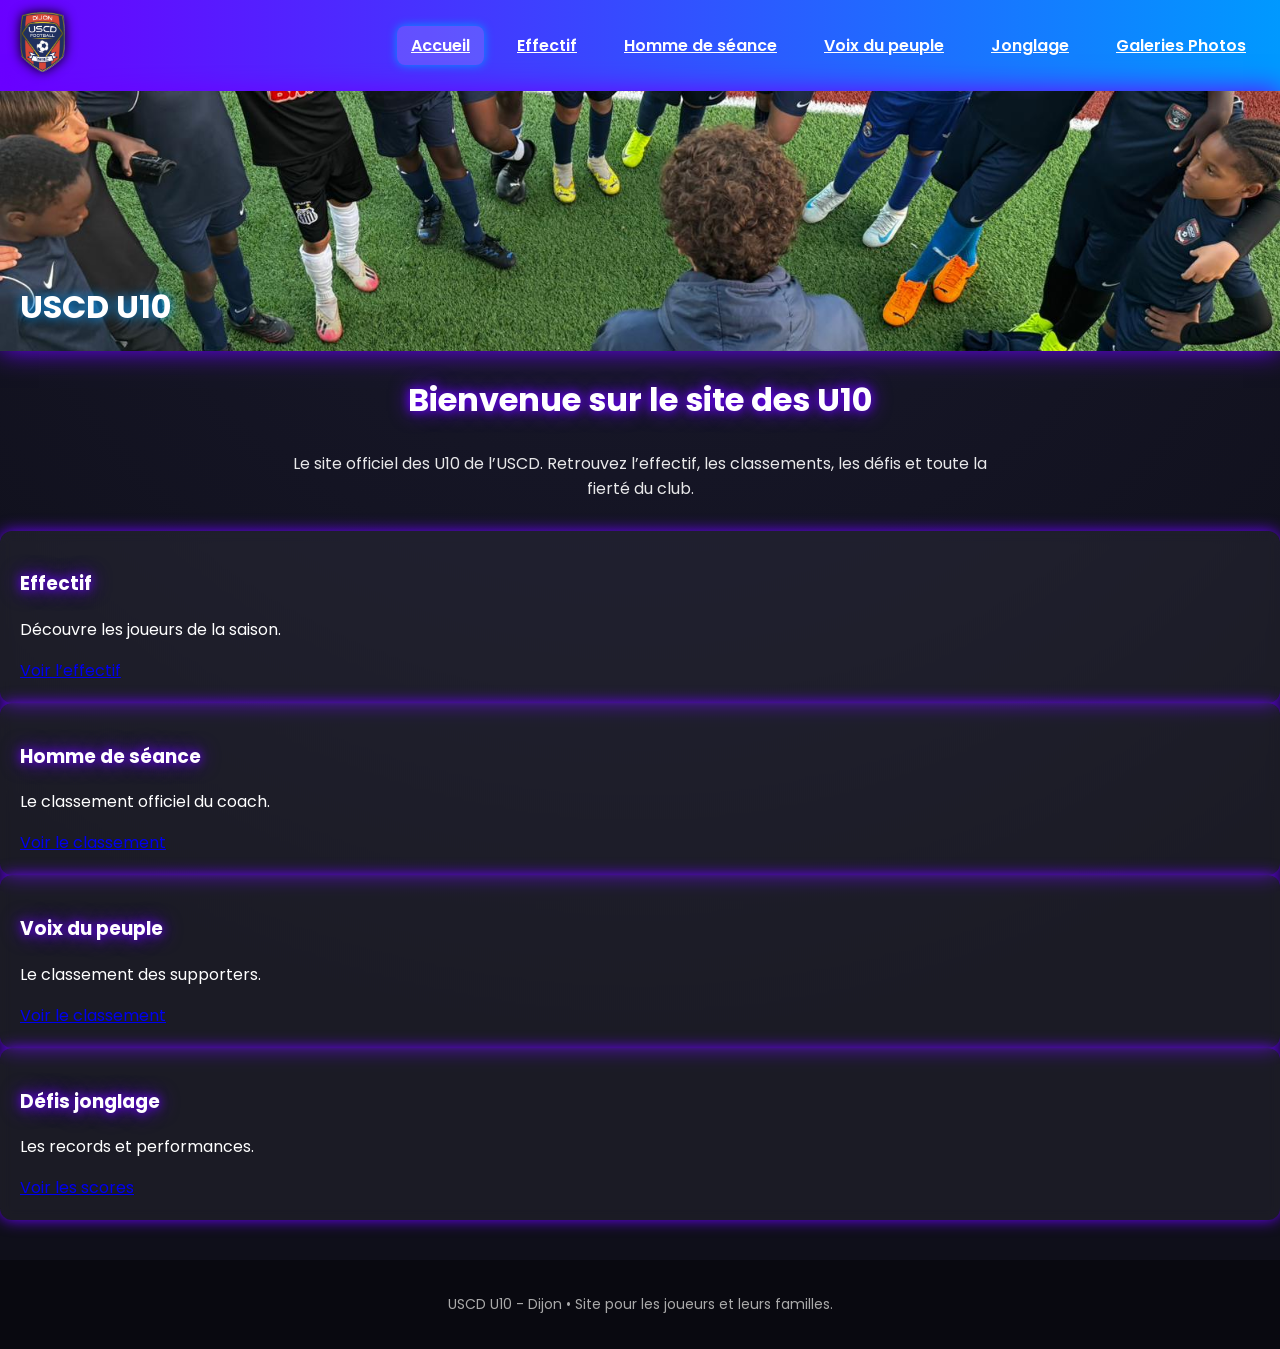
<file: index.html>
<!DOCTYPE html>
<html lang="fr">
<head>
  <meta charset="UTF-8">
  <title>USCD U10 - Accueil</title>
  <meta name="viewport" content="width=device-width, initial-scale=1">
  <link rel="stylesheet" href="style.css">
  <link href="https://fonts.googleapis.com/css2?family=Poppins:wght@300;400;600;700&display=swap" rel="stylesheet">
</head>
<body>

<header class="topbar">
  <div class="logo-zone">
    <img src="logo.png" class="logo" alt="Logo USCD">
  </div>
  <nav class="main-nav">
    <a href="index.html" class="active">Accueil</a>
    <a href="effectif.html">Effectif</a>
    <a href="homme.html">Homme de séance</a>
    <a href="voix.html">Voix du peuple</a>
    <a href="jonglage.html">Jonglage</a>
    <a href="galeries.html">Galeries Photos</a>
  </nav>
</header>

<main>
  <section class="hero" style="
    height: 260px;
    background: url('U10ARCDECERCLE.JPG') center/cover no-repeat;
    position: relative;
    box-shadow: 0 0 25px #6a00ff;
  ">
    <div style="
      position: absolute;
      bottom: 20px;
      left: 20px;
      color: white;
      font-size: 32px;
      font-weight: 700;
      text-shadow: 0 0 12px #0099ff;
    ">
      USCD U10
    </div>
  </section>

  <section class="home-main">
    <h2 class="glow">Bienvenue sur le site des U10</h2>

    <p style="text-align:center; max-width:700px; margin: 0 auto; opacity:0.9;">
      Le site officiel des U10 de l’USCD.  
      Retrouvez l’effectif, les classements, les défis et toute la fierté du club.
    </p>

    <div class="home-grid" style="margin-top:30px;">
      
      <article class="home-card" style="
        background: rgba(255,255,255,0.05);
        padding: 20px;
        border-radius: 12px;
        box-shadow: 0 0 15px #6a00ff;
        backdrop-filter: blur(6px);
        transition: 0.2s;
      " onmouseover="this.style.transform='scale(1.03)';" onmouseout="this.style.transform='scale(1)'">
        <h3 class="glow">Effectif</h3>
        <p>Découvre les joueurs de la saison.</p>
        <a href="effectif.html" class="btn">Voir l’effectif</a>
      </article>

      <article class="home-card" style="
        background: rgba(255,255,255,0.05);
        padding: 20px;
        border-radius: 12px;
        box-shadow: 0 0 15px #6a00ff;
        backdrop-filter: blur(6px);
        transition: 0.2s;
      " onmouseover="this.style.transform='scale(1.03)';" onmouseout="this.style.transform='scale(1)'">
        <h3 class="glow">Homme de séance</h3>
        <p>Le classement officiel du coach.</p>
        <a href="homme.html" class="btn">Voir le classement</a>
      </article>

      <article class="home-card" style="
        background: rgba(255,255,255,0.05);
        padding: 20px;
        border-radius: 12px;
        box-shadow: 0 0 15px #6a00ff;
        backdrop-filter: blur(6px);
        transition: 0.2s;
      " onmouseover="this.style.transform='scale(1.03)';" onmouseout="this.style.transform='scale(1)'">
        <h3 class="glow">Voix du peuple</h3>
        <p>Le classement des supporters.</p>
        <a href="voix.html" class="btn">Voir le classement</a>
      </article>

      <article class="home-card" style="
        background: rgba(255,255,255,0.05);
        padding: 20px;
        border-radius: 12px;
        box-shadow: 0 0 15px #6a00ff;
        backdrop-filter: blur(6px);
        transition: 0.2s;
      " onmouseover="this.style.transform='scale(1.03)';" onmouseout="this.style.transform='scale(1)'">
        <h3 class="glow">Défis jonglage</h3>
        <p>Les records et performances.</p>
        <a href="jonglage.html" class="btn">Voir les scores</a>
      </article>

    </div>
  </section>
</main>

<footer class="footer">
  <p>USCD U10 - Dijon • Site pour les joueurs et leurs familles.</p>
</footer>

</body>
</html>
</file>
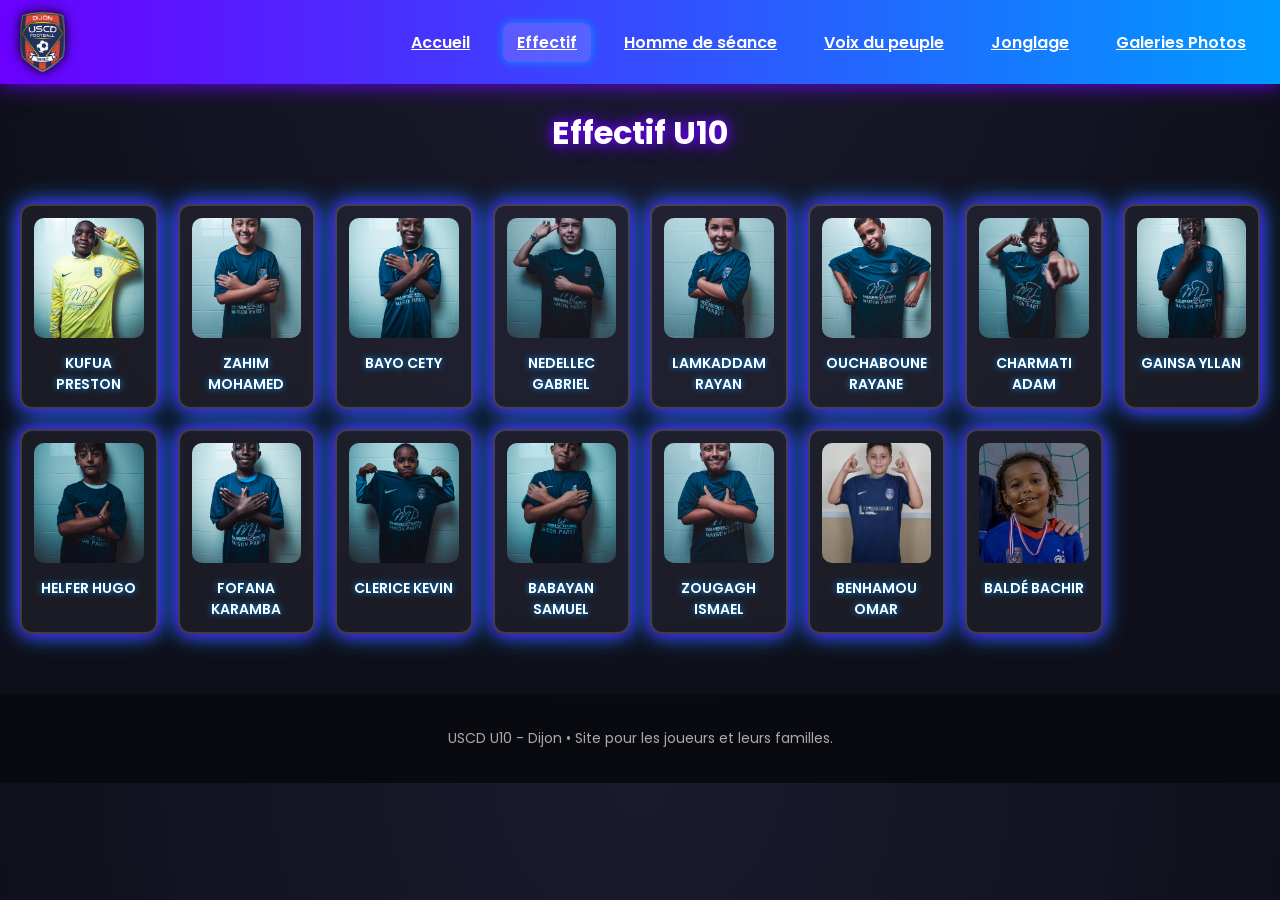
<file: effectif.html>
<!DOCTYPE html>
<html lang="fr">
<head>
  <meta charset="UTF-8">
  <title>USCD U10 - Effectif</title>
  <meta name="viewport" content="width=device-width, initial-scale=1">
  <link rel="stylesheet" href="style.css">
  <link href="https://fonts.googleapis.com/css2?family=Poppins:wght@300;400;600;700&display=swap" rel="stylesheet">
</head>
<body>

<header class="topbar">
  <img src="logo.png" class="logo" alt="Logo USCD">
  <nav class="main-nav">
    <a href="index.html">Accueil</a>
    <a href="effectif.html" class="active">Effectif</a>
    <a href="homme.html">Homme de séance</a>
    <a href="voix.html">Voix du peuple</a>
    <a href="jonglage.html">Jonglage</a>
    <a href="galeries.html">Galeries Photos</a>
  </nav>
</header>

<main>
  <h2 class="glow">Effectif U10</h2>

  <div class="square-grid">

    <div class="square-card">
      <img src="U10 Preston.jpg">
      <h3>KUFUA PRESTON</h3>
    </div>

    <div class="square-card">
      <img src="U10 mohamed zahim.jpg">
      <h3>ZAHIM MOHAMED</h3>
    </div>

    <div class="square-card">
      <img src="U10 Cety BAYO.jpg">
      <h3>BAYO CETY</h3>
    </div>

    <div class="square-card">
      <img src="U10 Gabriel NEDELLEC.jpg">
      <h3>NEDELLEC GABRIEL</h3>
    </div>

    <div class="square-card">
      <img src="U10 rayan L.jpg">
      <h3>LAMKADDAM RAYAN</h3>
    </div>

    <div class="square-card">
      <img src="U10 Rayane ouchaboune.jpg">
      <h3>OUCHABOUNE RAYANE</h3>
    </div>

    <div class="square-card">
      <img src="U10 Adam charmati.jpg">
      <h3>CHARMATI ADAM</h3>
    </div>

    <div class="square-card">
      <img src="U10 Yllan GAINSA.jpg">
      <h3>GAINSA YLLAN</h3>
    </div>

    <div class="square-card">
      <img src="U10 Hugo helfer.jpg">
      <h3>HELFER HUGO</h3>
    </div>

    <div class="square-card">
      <img src="U10 Karamba.jpg">
      <h3>FOFANA KARAMBA</h3>
    </div>

    <div class="square-card">
      <img src="U10 kevin clerice.jpg">
      <h3>CLERICE KEVIN</h3>
    </div>

    <div class="square-card">
      <img src="U10 samuel babayan.jpg">
      <h3>BABAYAN SAMUEL</h3>
    </div>

    <div class="square-card">
      <img src="U10 Ismael.jpg">
      <h3>ZOUGAGH ISMAEL</h3>
    </div>

    <div class="square-card">
      <img src="IMG_0288.jpg">
      <h3>BENHAMOU OMAR</h3>
    </div>

    <div class="square-card">
      <img src="Capture d'écran 2026-03-27 191142.png">
      <h3>BALDÉ BACHIR</h3>
    </div>

  </div>
</main>

<footer class="footer">
  <p>USCD U10 - Dijon • Site pour les joueurs et leurs familles.</p>
</footer>

</body>
</html>
</file>
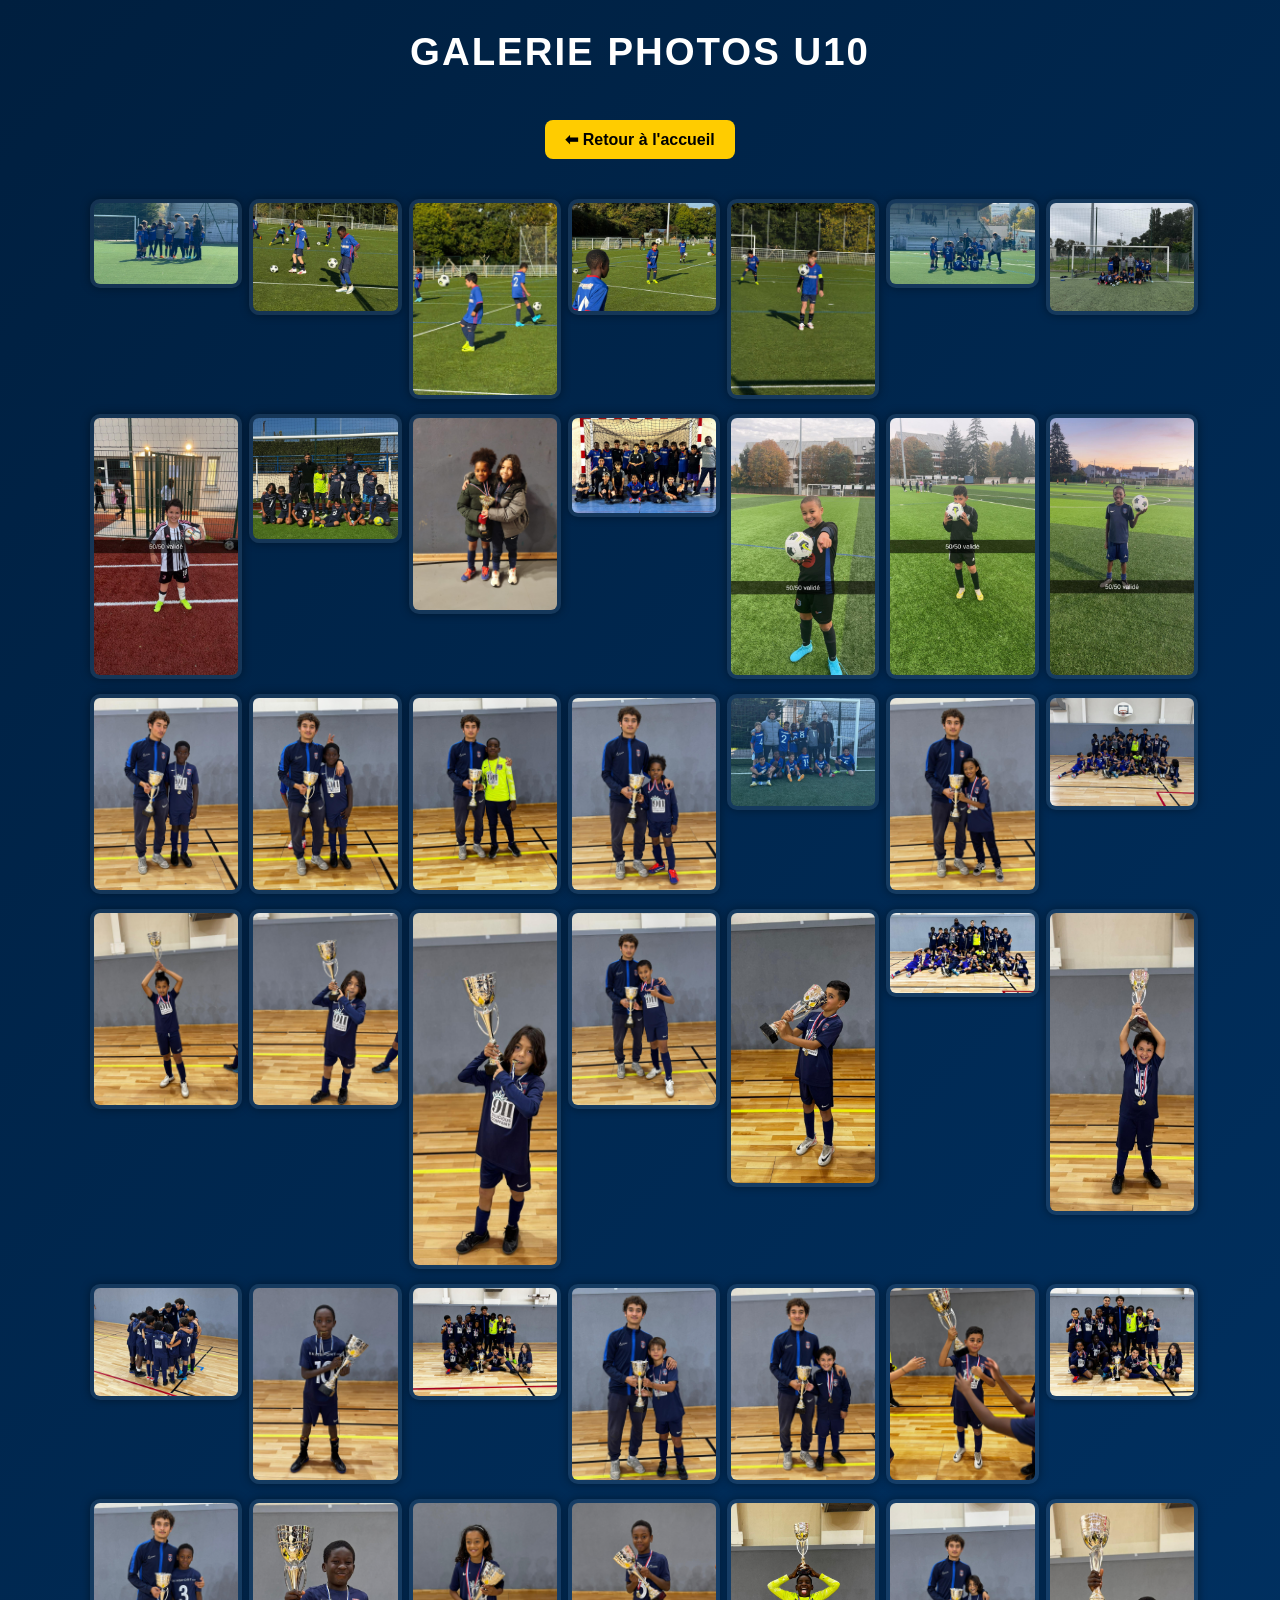
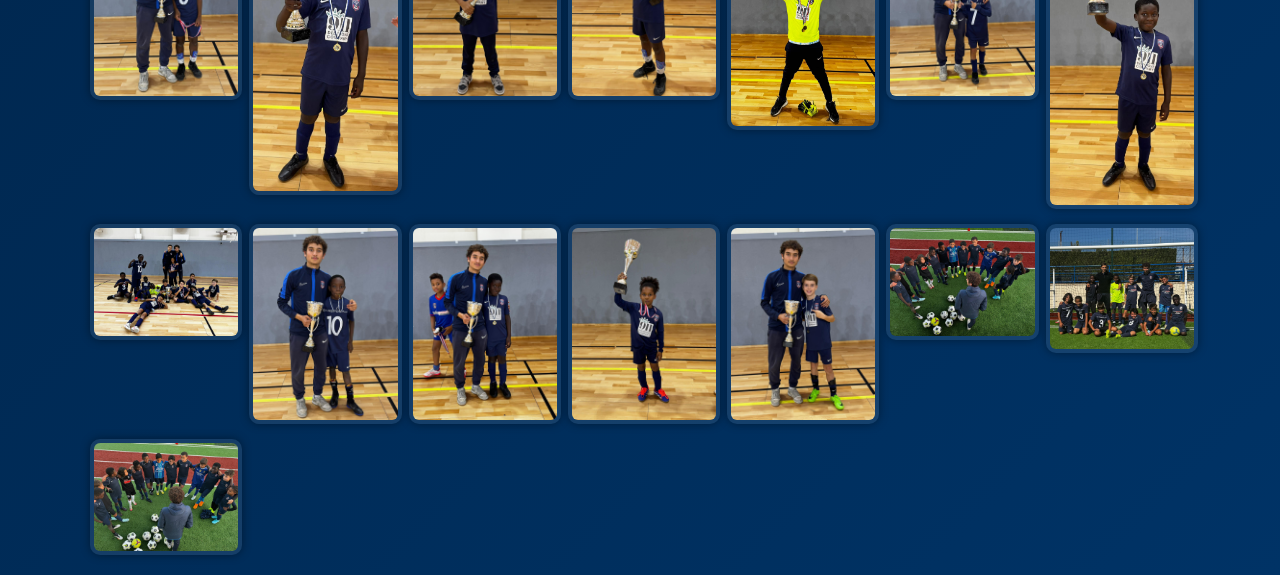
<file: galeries.html>
<!DOCTYPE html>
<html lang="fr">
<head>
    <meta charset="UTF-8">
    <meta name="viewport" content="width=device-width, initial-scale=1.0">
    <title>USCD U10 - Galerie Photos</title>
    <link rel="stylesheet" href="galerie.css">
</head>

<body>

    <h1>Galerie Photos U10</h1>
    <a class="retour" href="index.html">⬅ Retour à l'accueil</a>

    <div class="gallery">
        <img src="photo1.jpeg" alt="Photo 1">
        <img src="photo2.jpeg" alt="Photo 2">
        <img src="photo3.jpeg" alt="Match à domicile">
        <img src="photo4.jpeg" alt="Tournoi de Noël">
        <img src="photo5.jpeg" alt="Photo 1">
        <img src="photo6.jpeg" alt="Photo 2">
        <img src="photo7.jpeg" alt="Match à domicile">
        <img src="photo8.jpeg" alt="Tournoi de Noël">
        <img src="photo9.jpeg" alt="Photo 1">
        <img src="photo10.jpeg" alt="Photo 2">
        <img src="photo11.jpeg" alt="Match à domicile">
        <img src="photo12.jpeg" alt="Tournoi de Noël">
        <img src="photo13.jpeg" alt="Photo 1">
        <img src="photo14.jpeg" alt="Photo 2">
        <img src="photo15.jpeg" alt="Match à domicile">
        <img src="photo16.jpeg" alt="Tournoi de Noël">
        <img src="photo17.jpeg" alt="Photo 1">
        <img src="photo18.jpeg" alt="Photo 2">
        <img src="photo19.jpeg" alt="Match à domicile">
        <img src="photo20.jpeg" alt="Tournoi de Noël">
        <img src="photo21.jpeg" alt="Photo 1">
        <img src="photo22.jpeg" alt="Photo 2">
        <img src="photo23.jpeg" alt="Match à domicile">
        <img src="photo24.jpeg" alt="Tournoi de Noël">
        <img src="photo25.jpeg" alt="Photo 1">
        <img src="photo26.jpeg" alt="Photo 2">
        <img src="photo27.jpeg" alt="Match à domicile">
        <img src="photo28.jpeg" alt="Tournoi de Noël">
        <img src="photo29.jpeg" alt="Photo 1">
        <img src="photo30.jpeg" alt="Photo 2">
        <img src="photo31.jpeg" alt="Match à domicile">
        <img src="photo32.jpeg" alt="Tournoi de Noël">
        <img src="photo33.jpeg" alt="Photo 1">
        <img src="photo34.jpeg" alt="Photo 2">
        <img src="photo35.jpeg" alt="Match à domicile">
        <img src="photo36.jpeg" alt="Tournoi de Noël">
        <img src="photo37.jpeg" alt="Photo 1">
        <img src="photo38.jpeg" alt="Photo 2">
        <img src="photo39.jpeg" alt="Match à domicile">
        <img src="photo40.jpeg" alt="Tournoi de Noël">
        <img src="photo41.jpeg" alt="Photo 1">
        <img src="photo42.jpeg" alt="Photo 2">
        <img src="photo43.jpeg" alt="Match à domicile">
        <img src="photo44.jpeg" alt="Tournoi de Noël">
        <img src="photo45.jpeg" alt="Photo 1">
        <img src="photo46.jpeg" alt="Photo 2">
        <img src="photo47.jpeg" alt="Match à domicile">
        <img src="photo48.jpeg" alt="Tournoi de Noël">
        <img src="photo49.jpeg" alt="Match à domicile">
        <img src="photo50.jpeg" alt="Tournoi de Noël">

        <!-- Ajoute ici toutes tes photos -->
    </div>

</body>
</html>
</file>
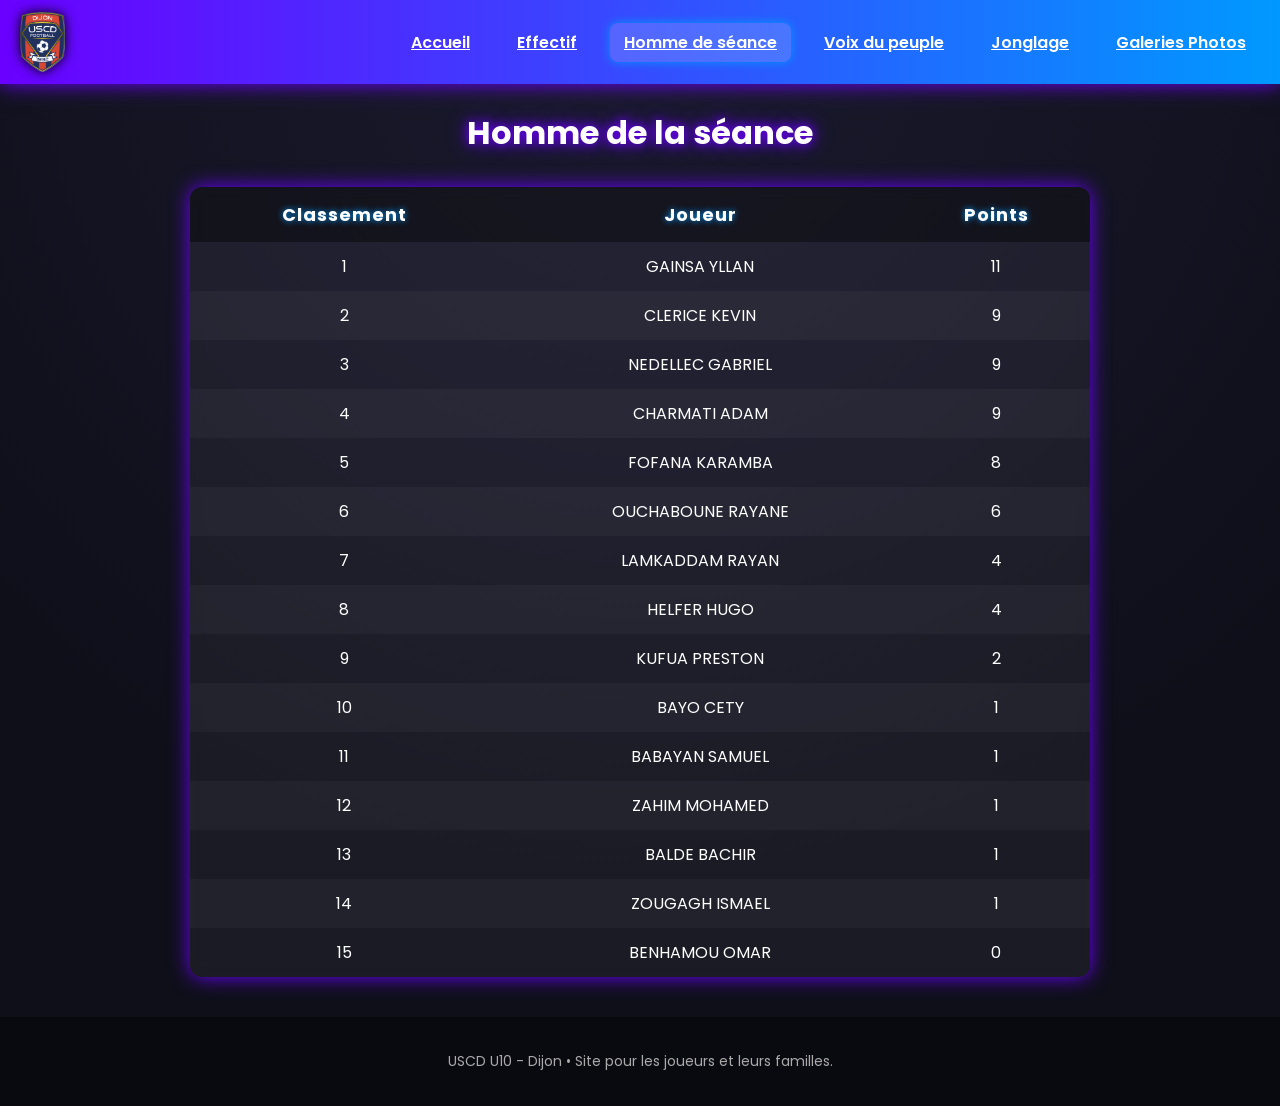
<file: homme.html>
<!DOCTYPE html>
<html lang="fr">
<head>
  <meta charset="UTF-8">
  <title>USCD U10 - Homme de séance</title>
  <meta name="viewport" content="width=device-width, initial-scale=1">
  <link rel="stylesheet" href="style.css">
  <link href="https://fonts.googleapis.com/css2?family=Poppins:wght@300;400;600;700&display=swap" rel="stylesheet">
</head>
<body>

<header class="topbar">
  <img src="logo.png" class="logo" alt="Logo USCD">
  <nav class="main-nav">
    <a href="index.html">Accueil</a>
    <a href="effectif.html">Effectif</a>
    <a href="homme.html" class="active">Homme de séance</a>
    <a href="voix.html">Voix du peuple</a>
    <a href="jonglage.html">Jonglage</a>
    <a href="galeries.html">Galeries Photos</a>
  </nav>
</header>

<main>
  <h2 class="glow">Homme de la séance</h2>

  <div class="table-wrapper">
    <table>
      <thead>
        <tr>
          <th>Classement</th>
          <th>Joueur</th>
          <th>Points</th>
        </tr>
      </thead>
      <tbody>

        <!-- TU MODIFIES LES POINTS ICI DIRECTEMENT -->
        <tr>
          <td>1</td>
          <td>GAINSA YLLAN</td>
          <td>11</td>
        </tr>
        <tr>
          <td>2</td>
          <td>CLERICE KEVIN</td>
          <td>9</td>
        </tr>
        <tr>
          <td>3</td>
          <td>NEDELLEC GABRIEL</td>
          <td>9</td>
        </tr>
        <tr>
          <td>4</td>
          <td>CHARMATI ADAM</td>
          <td>9</td>
        </tr>
        <tr>
          <td>5</td>
          <td>FOFANA KARAMBA</td>
          <td>8</td>
        </tr>
        <tr>
          <td>6</td>
          <td>OUCHABOUNE RAYANE</td>
          <td>6</td>
        </tr>
        <tr>
          <td>7</td>
          <td>LAMKADDAM RAYAN</td>
          <td>4</td>
        </tr>
        <tr>
          <td>8</td>
          <td>HELFER HUGO</td>
          <td>4</td>
        </tr>
        <tr>
          <td>9</td>
          <td>KUFUA PRESTON</td>
          <td>2</td>
        </tr>
        <tr>
          <td>10</td>
          <td>BAYO CETY</td>
          <td>1</td>
        </tr>
        <tr>
          <td>11</td>
          <td>BABAYAN SAMUEL</td>
          <td>1</td>
        </tr>
        <tr>
          <td>12</td>
          <td>ZAHIM MOHAMED</td>
          <td>1</td>
        </tr>
        <tr>
          <td>13</td>
          <td>BALDE BACHIR</td>
          <td>1</td>
        </tr>
        <tr>
          <td>14</td>
          <td>ZOUGAGH ISMAEL</td>
          <td>1</td>
        </tr>
        <tr>
          <td>15</td>
          <td>BENHAMOU OMAR</td>
          <td>0</td>
        </tr>

      </tbody>
    </table>
  </div>
</main>

<footer class="footer">
  <p>USCD U10 - Dijon • Site pour les joueurs et leurs familles.</p>
</footer>

</body>
</html>
</file>
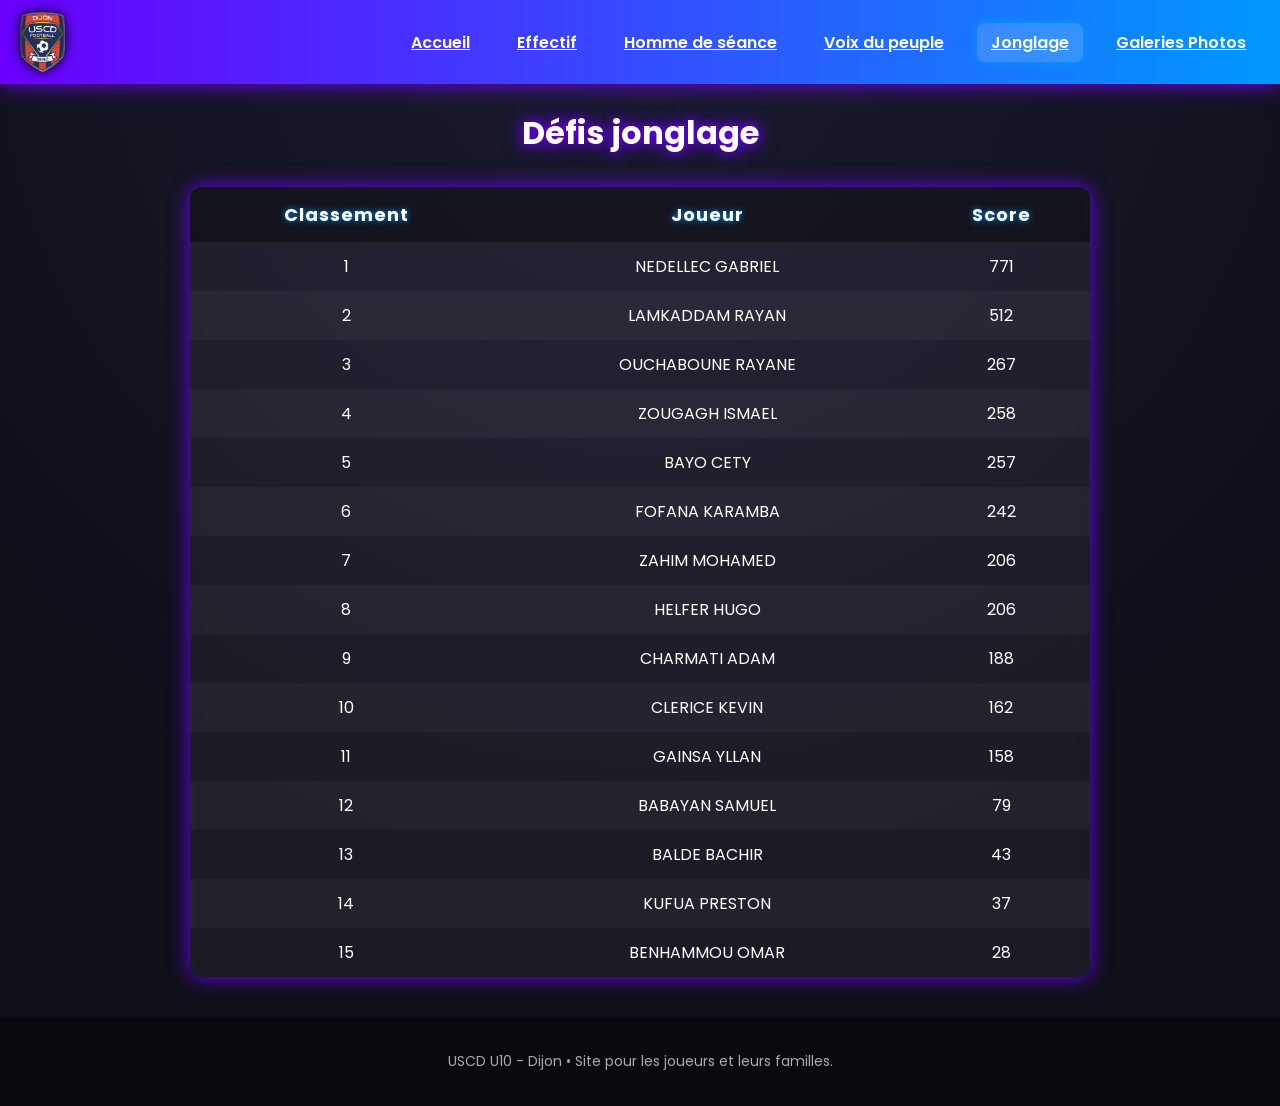
<file: jonglage.html>
<!DOCTYPE html>
<html lang="fr">
<head>
  <meta charset="UTF-8">
  <title>USCD U10 - Défis jonglage</title>
  <meta name="viewport" content="width=device-width, initial-scale=1">
  <link rel="stylesheet" href="style.css">
  <link href="https://fonts.googleapis.com/css2?family=Poppins:wght@300;400;600;700&display=swap" rel="stylesheet">
</head>
<body>

<header class="topbar">
  <img src="logo.png" class="logo" alt="Logo USCD">
  <nav class="main-nav">
    <a href="index.html">Accueil</a>
    <a href="effectif.html">Effectif</a>
    <a href="homme.html">Homme de séance</a>
    <a href="voix.html">Voix du peuple</a>
    <a href="jonglage.html" class="active">Jonglage</a>
    <a href="galeries.html">Galeries Photos</a>
  </nav>
</header>

<main>
  <h2 class="glow">Défis jonglage</h2>

  <div class="table-wrapper">
    <table>
      <thead>
        <tr>
          <th>Classement</th>
          <th>Joueur</th>
          <th>Score</th>
        </tr>
      </thead>
      <tbody>

        <!-- TU MODIFIES LES SCORES ICI DIRECTEMENT -->
        <tr>
          <td>1</td>
          <td>NEDELLEC GABRIEL</td>
          <td>771</td>
        </tr>
        <tr>
          <td>2</td>
          <td>LAMKADDAM RAYAN</td>
          <td>512</td>
        </tr>
        <tr>
          <td>3</td>
          <td>OUCHABOUNE RAYANE</td>
          <td>267</td>
        </tr>
        <tr>
          <td>4</td>
          <td>ZOUGAGH ISMAEL</td>
          <td>258</td>
        </tr>
        <tr>
          <td>5</td>
          <td>BAYO CETY</td>
          <td>257</td>
        </tr>
        <tr>
          <td>6</td>
          <td>FOFANA KARAMBA</td>
          <td>242</td>
        </tr>
        <tr>
          <td>7</td>
          <td>ZAHIM MOHAMED</td>
          <td>206</td>
        </tr>
        <tr>
          <td>8</td>
          <td>HELFER HUGO</td>
          <td>206</td>
        </tr>
        <tr>
          <td>9</td>
          <td>CHARMATI ADAM</td>
          <td>188</td>
        </tr>
        <tr>
          <td>10</td>
          <td>CLERICE KEVIN</td>
          <td>162</td>
        </tr>
        <tr>
          <td>11</td>
          <td>GAINSA YLLAN</td>
          <td>158</td>
        </tr>
        <tr>
          <td>12</td>
          <td>BABAYAN SAMUEL</td>
          <td>79</td>
        </tr>
        <tr>
          <td>13</td>
          <td>BALDE BACHIR</td>
          <td>43</td>
        </tr>
        <tr>
          <td>14</td>
          <td>KUFUA PRESTON</td>
          <td>37</td>
        </tr>
        <tr>
          <td>15</td>
          <td>BENHAMMOU OMAR</td>
          <td>28</td>
        </tr>

      </tbody>
    </table>
  </div>
</main>

<footer class="footer">
  <p>USCD U10 - Dijon • Site pour les joueurs et leurs familles.</p>
</footer>

</body>
</html>
</file>
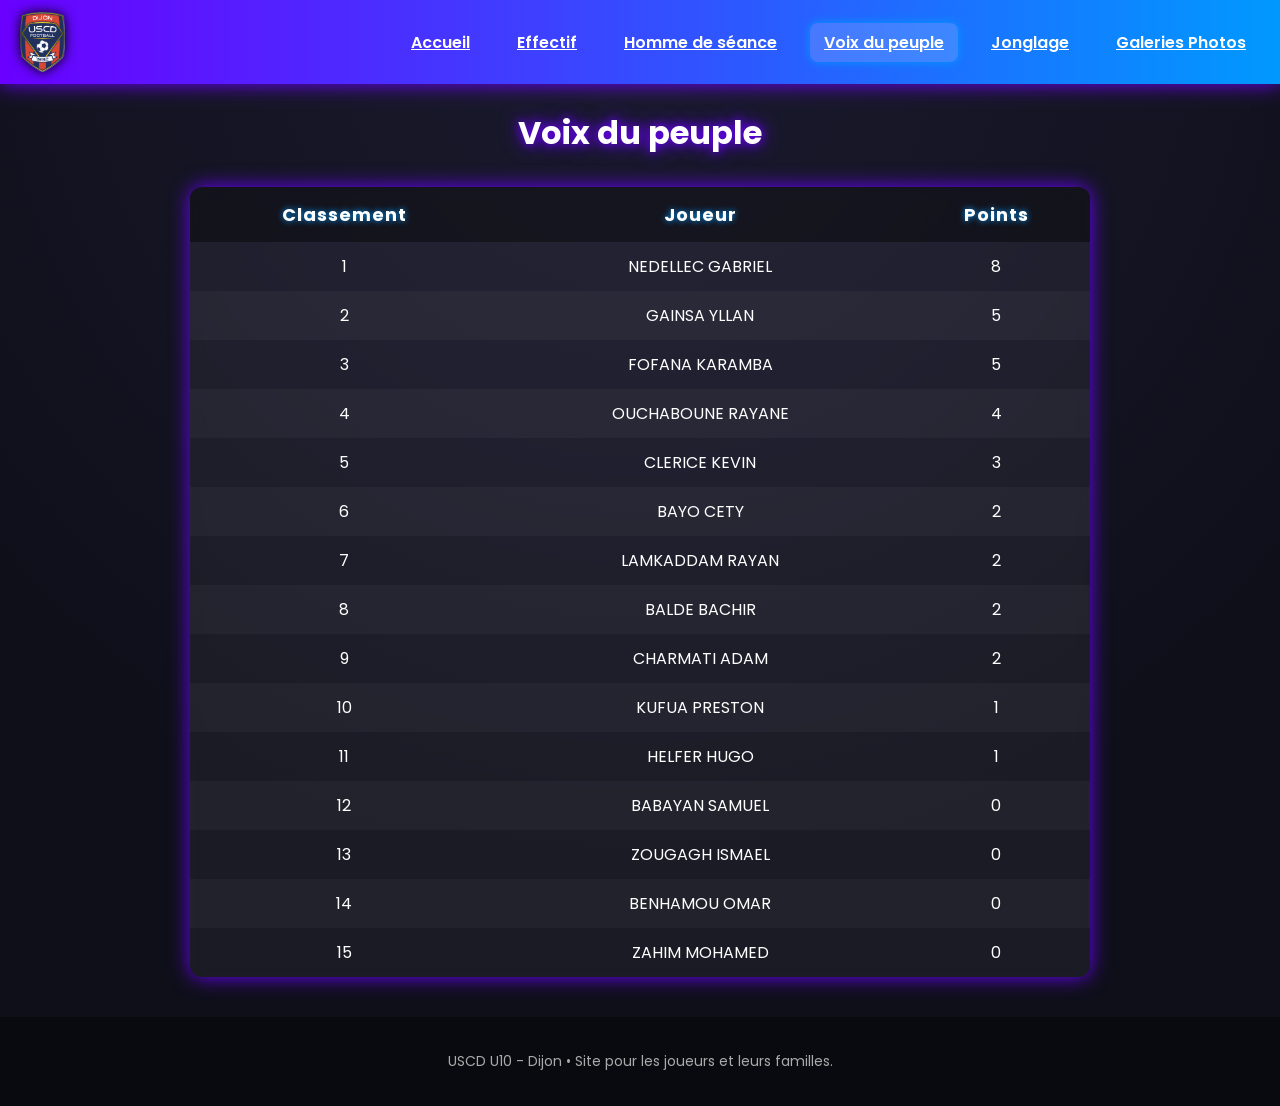
<file: voix.html>
<!DOCTYPE html>
<html lang="fr">
<head>
  <meta charset="UTF-8">
  <title>USCD U10 - Voix du peuple</title>
  <meta name="viewport" content="width=device-width, initial-scale=1">
  <link rel="stylesheet" href="style.css">
  <link href="https://fonts.googleapis.com/css2?family=Poppins:wght@300;400;600;700&display=swap" rel="stylesheet">
</head>
<body>

<header class="topbar">
  <img src="logo.png" class="logo" alt="Logo USCD">
  <nav class="main-nav">
    <a href="index.html">Accueil</a>
    <a href="effectif.html">Effectif</a>
    <a href="homme.html">Homme de séance</a>
    <a href="voix.html" class="active">Voix du peuple</a>
    <a href="jonglage.html">Jonglage</a>
    <a href="galeries.html">Galeries Photos</a>
  </nav>
</header>

<main>
  <h2 class="glow">Voix du peuple</h2>

  <div class="table-wrapper">
    <table>
      <thead>
        <tr>
          <th>Classement</th>
          <th>Joueur</th>
          <th>Points</th>
        </tr>
      </thead>
      <tbody>

        <!-- TU MODIFIES LES POINTS ICI DIRECTEMENT -->
        <tr>
          <td>1</td>
          <td>NEDELLEC GABRIEL</td>
          <td>8</td>
        </tr>
        <tr>
          <td>2</td>
          <td>GAINSA YLLAN</td>
          <td>5</td>
        </tr>
        <tr>
          <td>3</td>
          <td>FOFANA KARAMBA</td>
          <td>5</td>
        </tr>
        <tr>
          <td>4</td>
          <td>OUCHABOUNE RAYANE</td>
          <td>4</td>
        </tr>
        <tr>
          <td>5</td>
          <td>CLERICE KEVIN</td>
          <td>3</td>
        </tr>
        <tr>
          <td>6</td>
          <td>BAYO CETY</td>
          <td>2</td>
        </tr>
        <tr>
          <td>7</td>
          <td>LAMKADDAM RAYAN</td>
          <td>2</td>
        </tr>
        <tr>
          <td>8</td>
          <td>BALDE BACHIR</td>
          <td>2</td>
        </tr>
        <tr>
          <td>9</td>
          <td>CHARMATI ADAM</td>
          <td>2</td>
        </tr>
        <tr>
          <td>10</td>
          <td>KUFUA PRESTON</td>
          <td>1</td>
        </tr>
        <tr>
          <td>11</td>
          <td>HELFER HUGO</td>
          <td>1</td>
        </tr>
        <tr>
          <td>12</td>
          <td>BABAYAN SAMUEL</td>
          <td>0</td>
        </tr>
        <tr>
          <td>13</td>
          <td>ZOUGAGH ISMAEL</td>
          <td>0</td>
        </tr>
        <tr>
          <td>14</td>
          <td>BENHAMOU OMAR</td>
          <td>0</td>
        </tr>
        <tr>
          <td>15</td>
          <td>ZAHIM MOHAMED</td>
          <td>0</td>
        </tr>

      </tbody>
    </table>
  </div>
</main>

<footer class="footer">
  <p>USCD U10 - Dijon • Site pour les joueurs et leurs familles.</p>
</footer>

</body>
</html>
</file>
<file: style.css>
/* ------------------------------
   GLOBAL FIFA STYLE
------------------------------ */
body {
    margin: 0;
    font-family: 'Poppins', sans-serif;
    background: radial-gradient(circle at top, #1a1a2e, #0f0f1a 70%);
    color: #fff;
  }
  
  /* Glow effect */
  .glow {
    text-shadow: 0 0 10px #6a00ff, 0 0 20px #6a00ff;
  }
  
  /* ------------------------------
     HEADER
  ------------------------------ */
  .topbar {
    background: linear-gradient(90deg, #6a00ff, #0099ff);
    padding: 12px 20px;
    display: flex;
    align-items: center;
    justify-content: space-between;
    box-shadow: 0 0 20px #6a00ff;
  }
  
  .logo {
    height: 60px;
    filter: drop-shadow(0 0 6px #000);
  }
  
  .main-nav a {
    margin-left: 15px;
    padding: 8px 14px;
    color: white;
    font-weight: 600;
    border-radius: 8px;
    transition: 0.2s;
  }
  
  .main-nav a:hover,
  .main-nav a.active {
    background: rgba(255,255,255,0.15);
    box-shadow: 0 0 10px #0099ff;
  }
  
  /* ------------------------------
     TITRES
  ------------------------------ */
  h2 {
    text-align: center;
    margin-top: 25px;
    font-size: 32px;
    font-weight: 700;
    color: #fff;
    text-shadow: 0 0 10px #0099ff;
  }
  
  /* ------------------------------
     TABLEAU FIFA
  ------------------------------ */
  .table-wrapper {
    margin: 30px auto;
    width: 95%;
    max-width: 900px;
  }
  
  table {
    width: 100%;
    border-collapse: collapse;
    background: rgba(255,255,255,0.05);
    backdrop-filter: blur(6px);
    border-radius: 12px;
    overflow: hidden;
    box-shadow: 0 0 20px #6a00ff;
  }
  
  th {
    background: rgba(0,0,0,0.4);
    padding: 14px;
    font-size: 18px;
    letter-spacing: 1px;
    text-shadow: 0 0 6px #0099ff;
  }
  
  td {
    padding: 12px;
    text-align: center;
    font-size: 16px;
  }
  
  tr:nth-child(even) {
    background: rgba(255,255,255,0.03);
  }
  
  tr:hover {
    background: rgba(255,255,255,0.08);
    transition: 0.2s;
  }
  
  /* ------------------------------
     FOOTER
  ------------------------------ */
  .footer {
    margin-top: 40px;
    padding: 20px;
    text-align: center;
    background: rgba(0,0,0,0.4);
    color: #aaa;
    font-size: 14px;
  }
  
  .hex-grid {
    display: grid;
    grid-template-columns: repeat(auto-fit, minmax(120px, 1fr));
    gap: 18px;
    justify-items: center;
    padding: 20px;
  }
  
  .hex-card {
    width: 120px;
    height: 140px;
    background: rgba(255,255,255,0.05);
    clip-path: polygon(50% 0%, 93% 25%, 93% 75%, 50% 100%, 7% 75%, 7% 25%);
    box-shadow: 0 0 15px #6a00ff, 0 0 25px #0099ff;
    border: 2px solid rgba(255,255,255,0.15);
    text-align: center;
    padding-top: 10px;
    transition: 0.25s;
  }
  
  .hex-card:hover {
    transform: scale(1.08);
    box-shadow: 0 0 25px #9d4dff, 0 0 40px #00b7ff;
  }
  
  .hex-card img {
    width: 75px;
    height: 75px;
    object-fit: contain;
    background: rgba(0,0,0,0.4);
    border-radius: 50%;
    border: 2px solid rgba(255,255,255,0.35);
    padding: 3px;
    margin-bottom: 2px; /* Remonte le nom */
  }
  
  
  .hex-card h3 {
    font-size: 13px;
    margin-top: 4px;
    padding: 0 4px;
    line-height: 1.1;
    text-shadow: 0 0 8px #0099ff;
    color: #fff;
    font-weight: 600;
  }
  .square-grid {
    display: grid;
    grid-template-columns: repeat(auto-fit, minmax(130px, 1fr));
    gap: 20px;
    padding: 20px;
  }
  
  .square-card {
    background: rgba(255,255,255,0.05);
    border-radius: 12px;
    box-shadow: 0 0 15px #6a00ff, 0 0 25px #0099ff;
    border: 2px solid rgba(255,255,255,0.15);
    text-align: center;
    padding: 12px;
    transition: 0.25s;
  }
  
  .square-card:hover {
    transform: scale(1.05);
    box-shadow: 0 0 25px #9d4dff, 0 0 40px #00b7ff;
  }
  
  .square-card img {
    width: 100%;
    height: 120px;
    object-fit: cover;
    border-radius: 10px;
    margin-bottom: 8px;
  }
  
  .square-card h3 {
    font-size: 14px;
    margin: 0;
    color: #fff;
    text-shadow: 0 0 6px #0099ff;
    font-weight: 600;
  }
</file>
<file: galerie.css>
body {
    margin: 0;
    font-family: Arial, sans-serif;
    background: linear-gradient(135deg, #001f3f, #003366);
    color: white;
    text-align: center;
}

h1 {
    margin-top: 30px;
    font-size: 2.4rem;
    letter-spacing: 2px;
    text-transform: uppercase;
}

.retour {
    display: inline-block;
    margin: 20px;
    padding: 10px 20px;
    background: #ffcc00;
    color: black;
    border-radius: 8px;
    text-decoration: none;
    font-weight: bold;
}

.gallery {
    display: grid;
    grid-template-columns: repeat(auto-fill, minmax(140px, 1fr));
    gap: 15px;
    padding: 20px;
    max-width: 1100px;
    margin: auto;
}

.gallery img {
    width: 100%;
    height: auto;
    border-radius: 10px;
    box-shadow: 0 0 10px rgba(0,0,0,0.4);
    transition: transform 0.25s, box-shadow 0.25s;
    background: #ffffff15;
    padding: 4px;
}

.gallery img:hover {
    transform: scale(1.08);
    box-shadow: 0 0 20px rgba(255,255,255,0.7);
}
</file>
